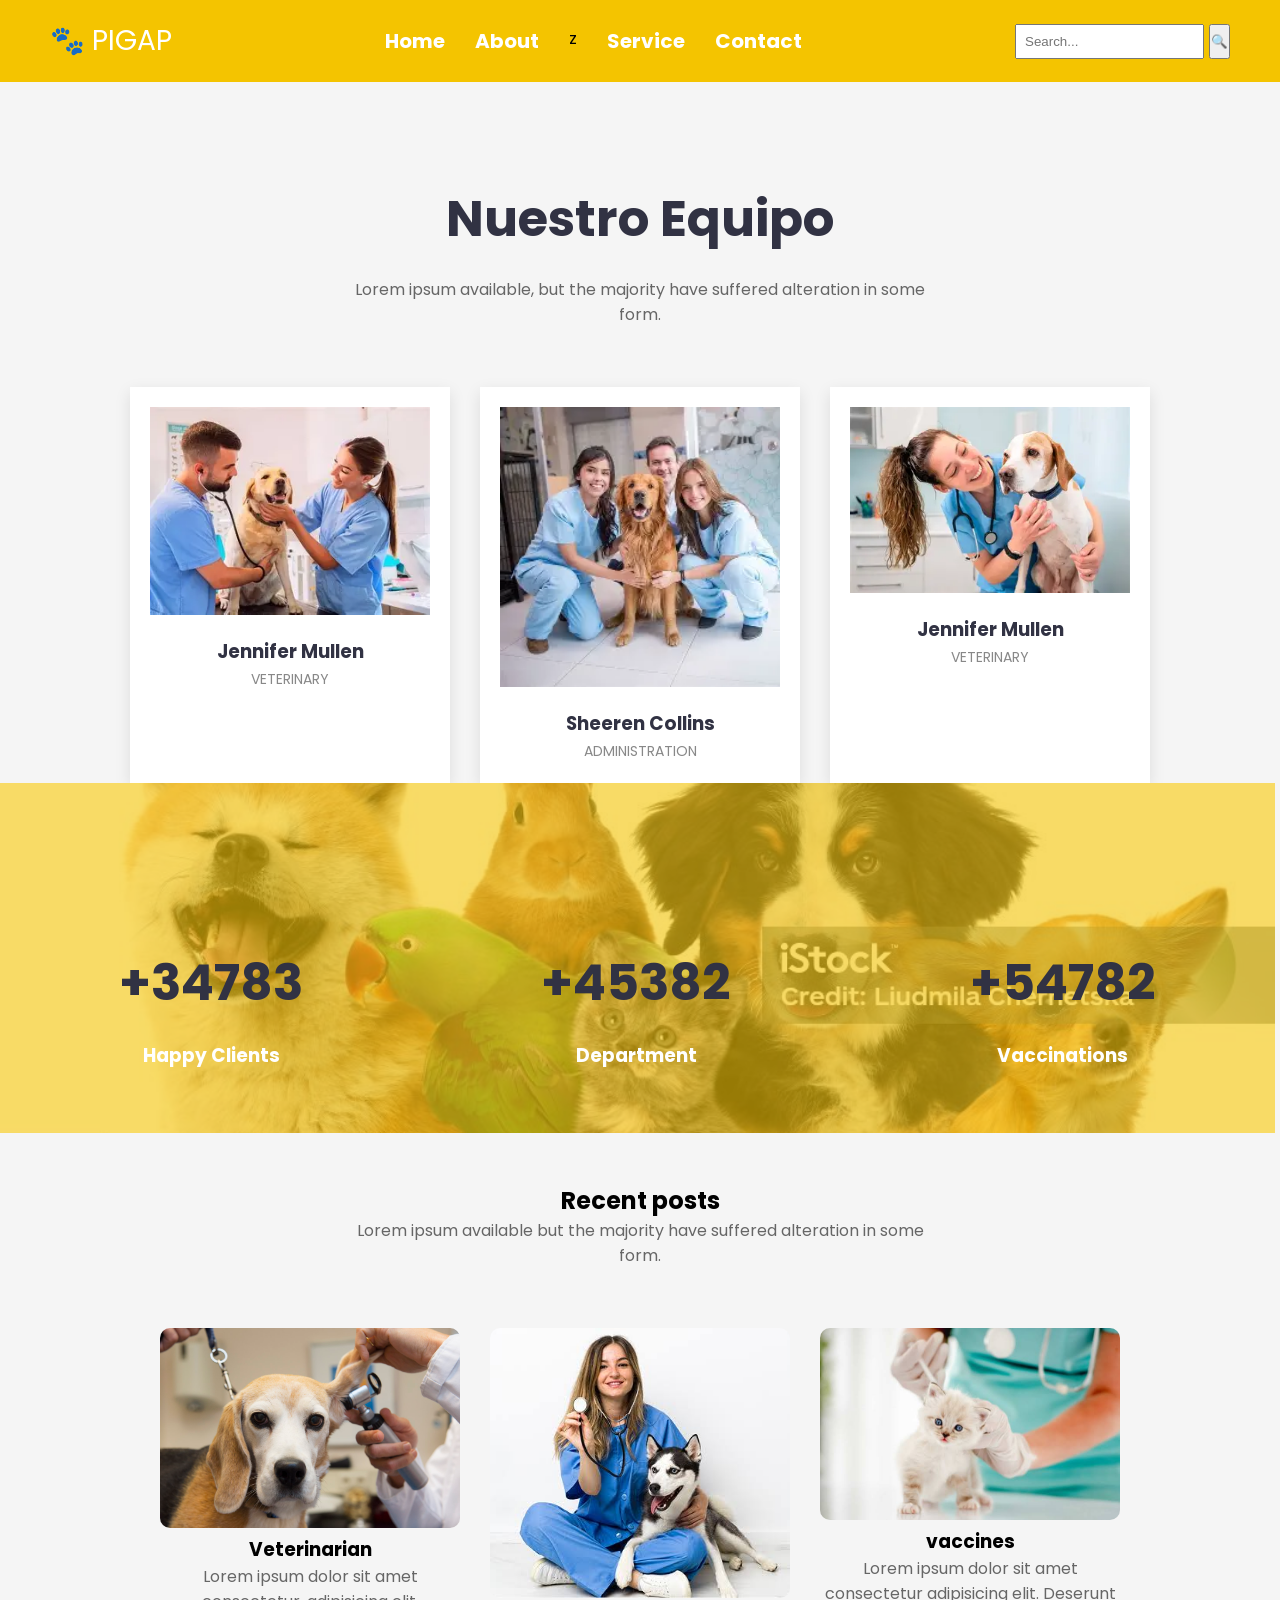
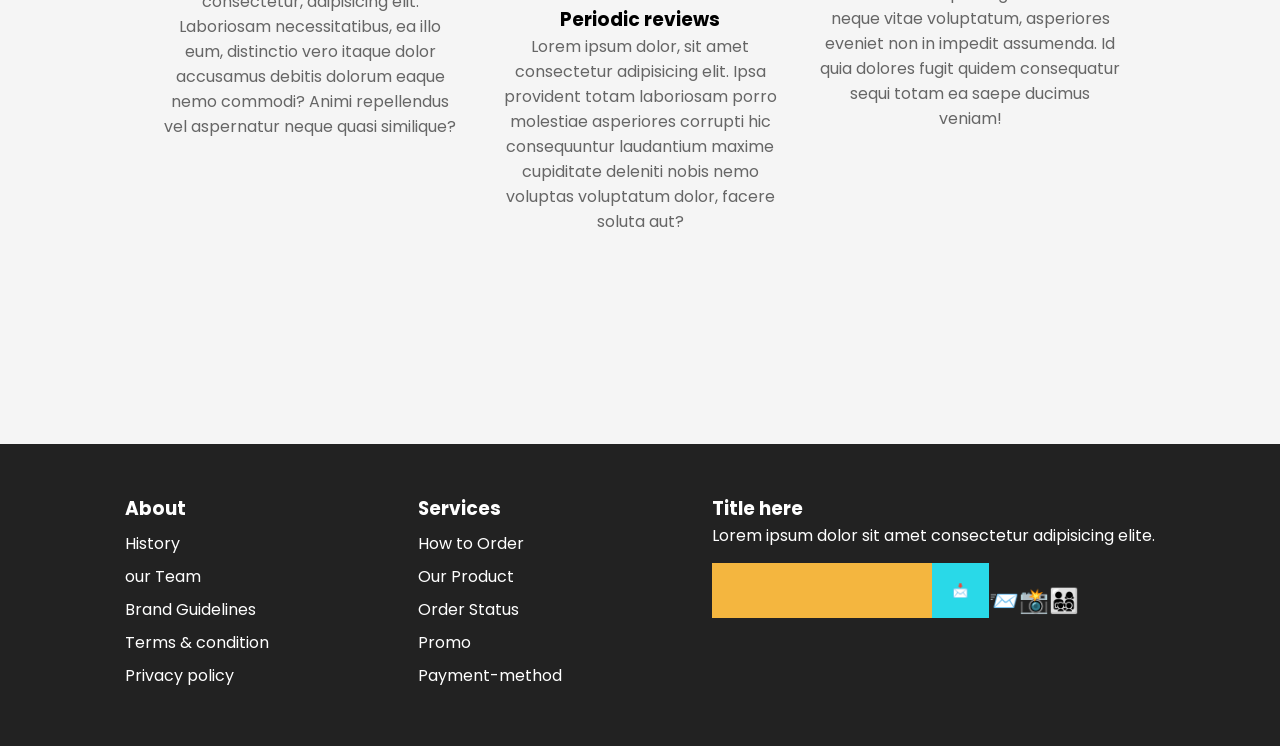
<file: about.html>
<!DOCTYPE html>
<html lang="es">
<head>
    <meta charset="UTF-8">
    <meta name="viewport" content="width=device-width, initial-scale=1.0">
    <title>PIGAP</title>
    <link rel="stylesheet" href="about.css">

    <link href="https://fonts.googleapis.com/css2?family=Poppins:wght@300;400;500;600;700&display=swap" rel="stylesheet">
</head>
<body>

    <header>
    <nav class="menu">

        <div class="logo">
            🐾 PIGAP
        </div>

        <ul class="nav-links">
            <li><a href="#">Home</a></li>
            <li><a href="#">About</a></li>z
            <li><a href="#">Service</a></li>
            <li><a href="#">Contact</a></li>
        </ul>

        <div class="search">
            <input type="text" placeholder="Search...">
            <button>🔍</button>
        </div>

    </nav>
</header>

<section class="team">

    <div class="container">

        <h1>Nuestro Equipo</h1>

        <p>
            Lorem ipsum available, but the majority have
            suffered alteration in some form.
        </p>

        <div class="team-content">

            <div class="card">
                <img src="img/v1.webp" alt="">
                <h3>Jennifer Mullen</h3>
                <span>VETERINARY</span>
            </div>

            <div class="card">
                <img src="img/v2.webp" alt="">
                <h3>Sheeren Collins</h3>
                <span>ADMINISTRATION</span>
            </div>

            <div class="card">
                <img src="img/v3.webp" alt="">
                <h3>Jennifer Mullen</h3>
                <span>VETERINARY</span>
            </div>

        </div>

    </div>
    <section class="stats">

        <div class="stat-item">
         <h1>+34783</h1>
        <h3>Happy Clients</h3>
        </div>

    <div class="stat-item">
        <h1>+45382</h1>
        <h3>Department</h3>
    </div>

  <div class="stat-item">
        <h1>+54782</h1>
        <h3>Vaccinations</h3>
  </div>
    </section>
     <main class="services">

        <div class="services-content container">

            <h2> Recent posts </h2>

            <p>
                Lorem ipsum available but the majority have
                suffered alteration in some form.
            </p>

            <div class="services-group">

                <div class="service">

                    <img src="img/ve1.jpg" alt="">

                    <h3>Veterinarian</h3>
                    <p>Lorem ipsum dolor sit amet consectetur, adipisicing elit. Laboriosam necessitatibus, ea illo eum, distinctio vero itaque dolor accusamus debitis dolorum eaque nemo commodi? Animi repellendus vel aspernatur neque quasi similique?</p>

                </div>

                <div class="service">

                    <img src="img/ve2.jpg" alt="">

                    <h3> Periodic reviews </h3>
                    <p>Lorem ipsum dolor, sit amet consectetur adipisicing elit. Ipsa provident totam laboriosam porro molestiae asperiores corrupti hic consequuntur laudantium maxime cupiditate deleniti nobis nemo voluptas voluptatum dolor, facere soluta aut?</p>

                </div>

                <div class="service">

                    <img src="img/ve3.jpg" alt="">

                    <h3> vaccines </h3>
                    <p>Lorem ipsum dolor sit amet consectetur adipisicing elit. Deserunt neque vitae voluptatum, asperiores eveniet non in impedit assumenda. Id quia dolores fugit quidem consequatur sequi totam ea saepe ducimus veniam!</p>

                </div>

            </div>

        </div>

    </main>
</section>
</main>
<footer>
    <div class="columna">
        <h3>About</h3>
        <ul>
            <li>History</li>
            <li>our Team</li>
            <li>Brand Guidelines</li>
            <li>Terms & condition</li>
            <li>Privacy policy</li>
        </ul>
    </div>   
     <div class="columna">
        <h3>Services</h3>
        <ul>
            <li>How to Order</li>
            <li>Our Product</li>
            <li>Order Status</li>
            <li>Promo</li>
            <li>Payment-method</li>
        </ul>
        </div>
        <div class="columna">
            <h3>Title here</h3>
            <p>Lorem ipsum dolor sit amet consectetur adipisicing elite.</p>

            <div class="correo">
                <input type="email">
                <button>📩</button>
                <Div class="redes">
                    📨📸👨‍👩‍👧‍👦

                </Div>
            </div>
        </div>
</footer>
</body>
</html>
</file>
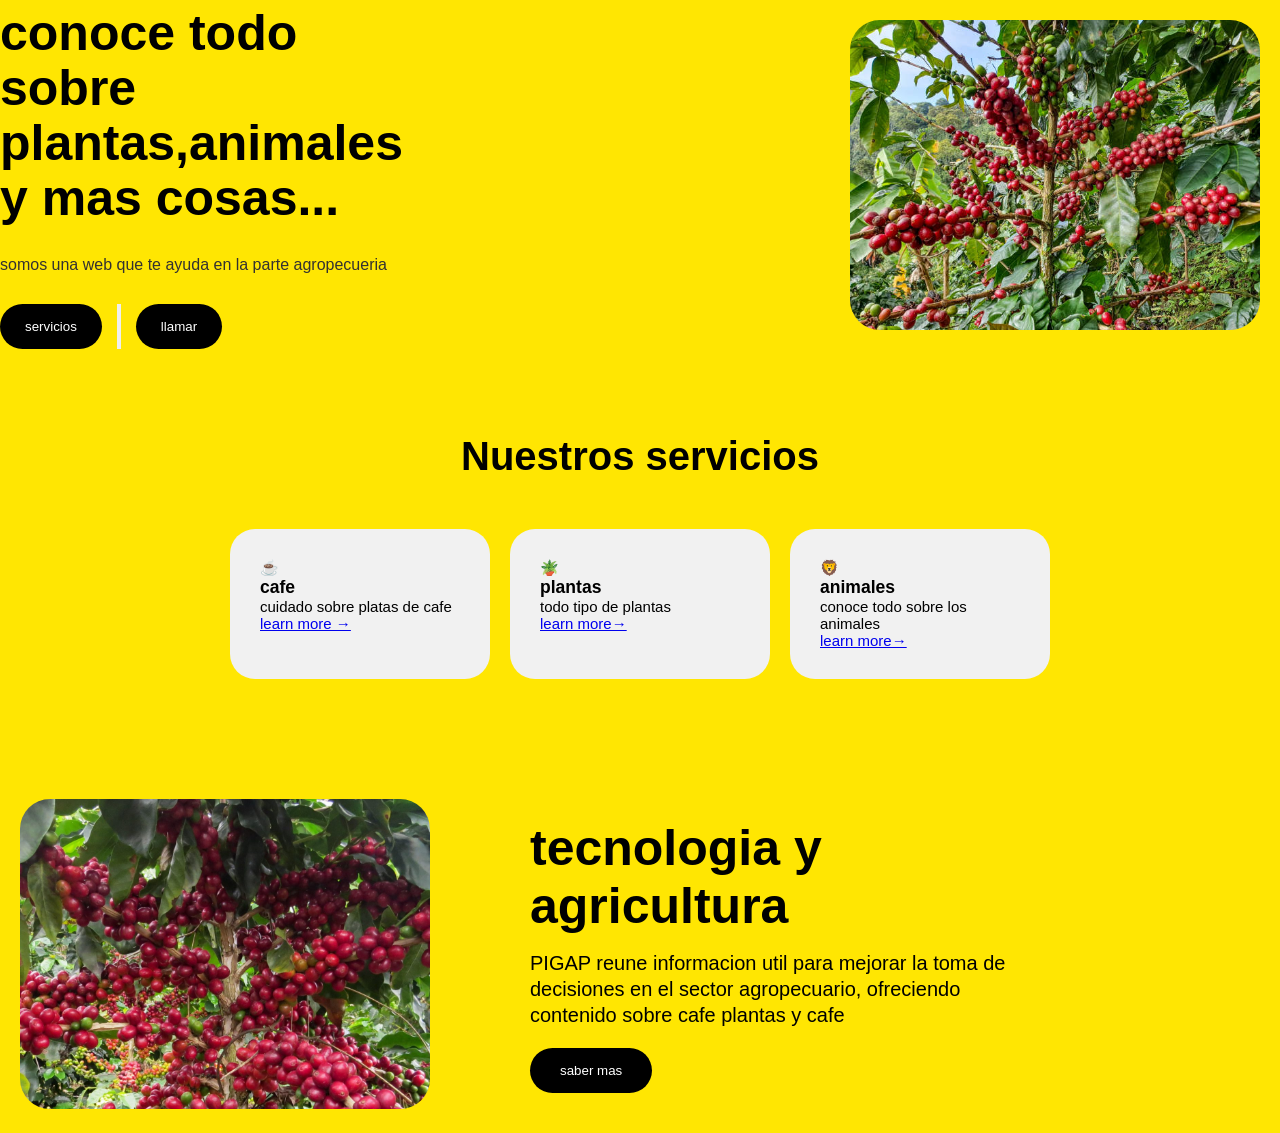
<file: service.html>
<!DOCTYPE html>
<html lang="en">

<head>
    <meta charset="UTF-8">
    <meta name="viewport" content="width=device-width, initial-scale=1.0">
    <title>PIGAP</title>
    <link rel="stylesheet" href="servise.css">
    
</head>

<body>
    <section class="contenedor-pricipal">
        <section class="hero">
            <div class="texto-hero">
                <h1>conoce todo sobre plantas,animales y mas cosas...</h1>
                <p>somos una web que te ayuda en la parte agropecueria</p>
                <div class="botones">
                    <button class="btn1">
                        servicios
                        <button>
                            <button class="btn2">
                                llamar
                            </button>
                </div>
            </div>
            <div class="imagen-cafe">
                <img src="imagen/alex.33.jpg">
            </div>


        </section>
    </section>
    <h2 class="titulo-servicios">
        Nuestros servicios
    </h2>
    <section class="services">
        <div class="card">
            <div class="icono">☕</div>
            <h3>cafe</h3>
            <p>cuidado sobre platas de cafe </p>
            <a href="#">learn more →</a>
        </div>

        <div class="card">
            <div class="icono">🪴</div>
            <h3>plantas</h3>
            <p>todo tipo de plantas</p>
            <a href="#">learn more→</a>
        </div>

        <div class="card">
            <div class="icono">🦁</div>
            <h3>animales</h3>
            <p>conoce todo sobre los animales</p>
            <a href="#">learn more→</a>
        </div>
    </section>
        <section class="alex">
                <div class="imagen-cafe">
                    <img src="imagen/cafe3.jpg">
                </div>
                <div class="texto-cafe">
                            <h2>tecnologia y agricultura</h2>
                            <p>PIGAP reune informacion util para mejorar la toma de decisiones en el sector agropecuario, ofreciendo contenido sobre cafe plantas y cafe</p>
                            <button class="btn1">
                                saber mas 
                            </button>
                </div>

        
        </section>
</body>

</html>
</file>
<file: about.css>
*{
    margin:0;
    padding:0;
    box-sizing:border-box;
}

body{
    font-family:'Poppins',sans-serif;
    background:#f5f5f5;
}

header{
    background-color: #f4c400;
    padding: 20px 50px;
}

.menu{
    display: flex;
    justify-content: space-between;
    align-items: center;
}

.nav-links{
    display: flex;
    list-style: none;
    gap: 30px;
    margin: 0;
    padding: 0;
}

.nav-links a{
    text-decoration: none;
    color: white;
    font-size: 20px;
    font-weight: bold;
}

.logo{
    color: white;
    font-size: 28px;
}

.search{
    display: flex;
    gap: 5px;
}

.search input{
    padding: 8px;
}

.container{
    max-width:1200px;
    margin:0 auto;
}

.team{
    padding:100px 20px;
    text-align:center;
}

.team h1{
    font-size:50px;
    color:#313243;
    margin-bottom:20px;
}

.team p{
    max-width:600px;
    margin:0 auto 60px;
    color:#666;
}

.team-content{
    display:flex;
    justify-content:center;
    gap:30px;
    flex-wrap:wrap;
}

.card{
    background:white;
    padding:20px;
    width:320px;
    box-shadow:0 5px 15px rgba(0,0,0,.1);
}

.card img{
    width:100%;
}

.card h3{
    margin-top:15px;
    color:#313243;
}

.card span{
    color:#888;
    font-size:14px;
}

@media(max-width:768px){

    .team h1{
        font-size:35px;
    }

    .card{
        width:100%;
    }

    .services-group {
        flex-direction: column;
        align-items: center;
    }

    .service {
        width: 100%;
    }
    .stats{
        flex-direction: column;
        align-items: center;
    }
}


h2{
    z-index:3;
}
.stats{
    display: grid;
    grid-template-columns: auto auto auto;
    background-color: #f4c400;
    align-items: center;
    position: relative;
    background-image: url("img/mas.jpg");
    background-size: cover;
    background-repeat: no-repeat;
    background-position: center;
    background-color: #f4c400;
    width: 102.8%;
    height: 350px;
    margin-left: -20px;
    background-position: 0 -200px;
}


.stat-item{
    margin-top: 100px;
    width: 100%;
    color: white;
    z-index: 2;
    align-items: center;
}

.stats::before {
    content: "";
    position: absolute;
    top: 0;
    left: 0;
    width: 100%;
    height: 100%;
    background: #f4c400;  
    opacity: 0.6;        
    z-index: 1;
}

.services{
        padding: 50px 30px;
    }

    .services-content p{
        width: 100%;
    }

.services-group {
    display: flex;             
    justify-content: center;    
    gap: 30px;                  
    flex-wrap: wrap;          
}

.service {
    width: 300px;          
    text-align: center;         
}

.service img {
    width: 100%;                
    border-radius: 10px;        
}
footer{
    background:#222;
    color:white;
    display:flex;
    justify-content:space-around;
    padding:50px;
}

.columna ul{
    list-style:none;
    padding:0;
    cursor: pointer;
}

.columna li{
    margin:8px 0;
}

.correo{
    display:flex;
    margin-top:15px;
}

.correo input{
    width:220px;
    padding:10px;
    border:none;
    background:#f4b63f;
}

.correo button{
    padding:10px 20px;
    border:none;
    background:#29d9e8;
    color:white;
    cursor:pointer;
}

.redes{
    margin-top:20px;
    font-size:24px;
}
</file>
<file: servise.css>
*{
    margin: 0;
    padding: 0;
    box-sizing: border-box;
}
 body{
        background: flex;
        font-family: Arial, Helvetica, sans-serif;
        background-color: rgb(255, 230, 2);
 }
.hero{
    display: flex;
    justify-content: space-between;
    align-items: center;
    gap: 60px;
    flex-wrap: nowrap;
}

.texto-hero h1{
    font-size: 55px;
    color:#000000;
    margin-bottom: 30px;
    max-width: 550px;
    line-height: 1.1;
    
}

.texto-hero p{
    color: rgb(51, 49, 49);
    margin-bottom: 30px;
}

.botones{
    display: flex;
    gap: 15px;
}

.btn1{
    background: rgb(0, 0, 0);
    border: none;
    padding: 15px 25px;
    border-radius: 40px;
    color: white;
    cursor: pointer;
}

.btn2{
    background:rgb(0, 0, 0);
    border: none;
    padding: 15px 25px;
    border-radius: 40px;
    color: white;
    cursor: pointer;
}

.imagen-cafe img{
    border-radius: 60px;
    padding: 20px;
    width: 280px;
}

.card{
    background: rgb(241, 241, 241);
    width: 260px;
    padding: 30px;
    border-radius: 25px;
    font-size: 15px;
}

.about{
    display: flex;
    justify-content: space-between;
    align-items: center;
    margin-top: 100px;
}

.services{
    display: flex;
    justify-content: center;
    gap: 20px;
    flex-wrap: wrap;
    margin-top: 50px;
}

.texto-hero h1{
    font-size: 50px;
    line-height: 1.1;
    max-width: 400px;
}
.texto-cafe{
    max-width: 500px;
}
.texto-cafe h2{
    font-size: 50px;
    color: rgb(0, 0, 0);
    margin-bottom: 15px;
}
.imagen-cafe img{
    width: 450px;
    border-radius: 50px;
    height: 350px;
    object-fit: cover;
}
.alex{
display: flex;
align-items: center;
gap: 80px;
margin-top: 100px;
}
.texto-cafe p{
    font-size: 20px;
    line-height: 1.3;
    color: #000000;
    margin-bottom: 20px;
}
.texto-cafe button{
    background: #000000;
    color: white;
    border: none;
    padding: 15px 30px;
    border-radius: 30px;
    cursor: pointer;

}
.titulo-servicios{
    text-align: center;
    font-size: 40px;
    margin-top: 80px;
    margin-bottom: 40px;
}
</file>
